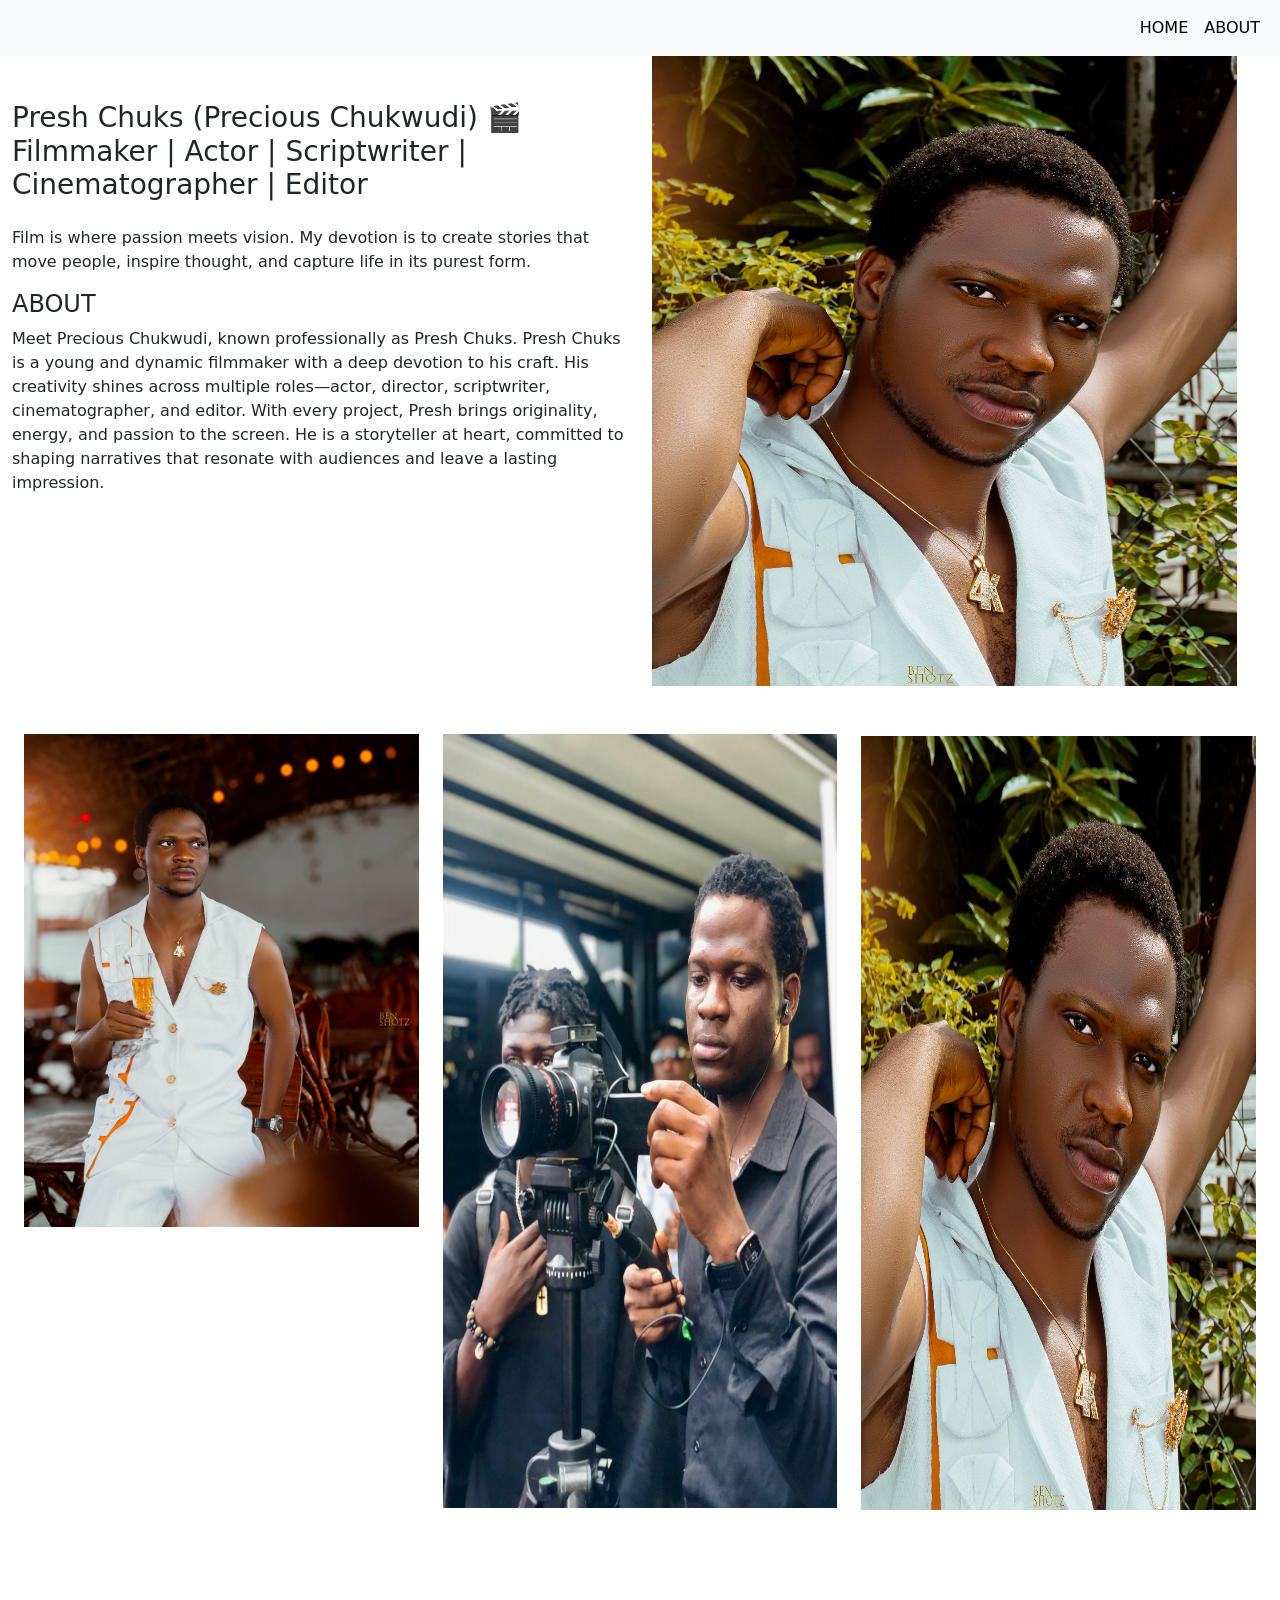
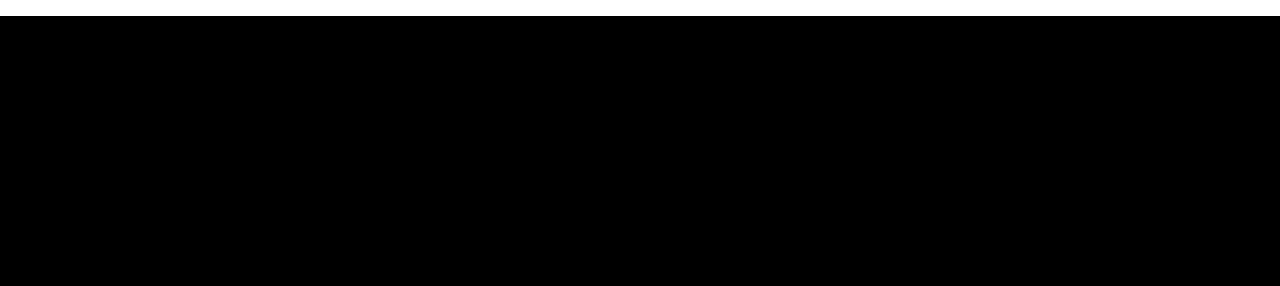
<file: index.html>
<!DOCTYPE html>
<html lang="en">
<head>
  <meta charset="UTF-8">
  <meta name="viewport" content="width=device-width, initial-scale=1.0">
  <title>PRESH CHUKS</title>
  <link rel="icon" href="./assets/photo_2025-10-16_15-00-42.jpg" />


  <link
      href="https://cdn.jsdelivr.net/npm/bootstrap@5.3.7/dist/css/bootstrap.min.css"
      rel="stylesheet"
      integrity="sha384-LN+7fdVzj6u52u30Kp6M/trliBMCMKTyK833zpbD+pXdCLuTusPj697FH4R/5mcr"
      crossorigin="anonymous"
  />

  <link
      href="https://cdnjs.cloudflare.com/ajax/libs/font-awesome/6.4.0/css/all.min.css"
      rel="stylesheet"
    />

    <link rel="stylesheet" href="index.css">
</head>
<body>

  <nav class="navbar navbar-expand-lg navbar-light bg-light ">
  <div class="container-fluid ">
    <button class="navbar-toggler ms-auto" type="button" data-bs-toggle="collapse" data-bs-target="#navbarTogglerDemo03" aria-controls="navbarTogglerDemo03" aria-expanded="false" aria-label="Toggle navigation">
      <span class="navbar-toggler-icon"></span>
    </button>   
    <div class="collapse navbar-collapse justify-content-end" id="navbarTogglerDemo03">
      <ul class="navbar-nav justify-content-end mb-2 mb-lg-0">
        <li class="nav-item ">
          <a class="nav-link justify-content-end active" aria-current="page" href="#">HOME</a>
        </li>
        <li class="nav-item">
          <a class="nav-link text-black" href="./about.html">ABOUT</a>
        </li>
        
      </ul>
    </div>
  </div>
  </nav>



  <div class="container-fluid ">
    <div class="row">

    <div class="col-sm-12 col-md-6 col-lg-6  ">
      <h3 class="page_introduction_txt">Presh Chuks (Precious Chukwudi)
        🎬 Filmmaker | Actor | Scriptwriter | Cinematographer | Editor</h3>

      <p class="mt-lg-4">
      Film is where passion meets vision. My devotion is to create stories  that move people, inspire thought, and capture life in its purest form.
    </p>

    <div class="about_us_big_screen">
      <h4>ABOUT</h4>
      <p>
        Meet 
        Precious Chukwudi, known professionally as Presh Chuks. Presh Chuks is a young and dynamic filmmaker with a deep devotion to his craft. His creativity shines across multiple roles—actor, director, scriptwriter, cinematographer, and editor.

       With every project, Presh brings originality, energy, and passion to the screen. He is a storyteller at heart, committed to shaping narratives that resonate with audiences and leave a lasting impression.
      </p>
    </div>
    </div>

    <div class="col-sm-12 col-md-6 col-lg-6 ">
      <img class="img-fluid page_introduction_img" src="./assets/photo_2025-10-16_15-00-42.jpg" alt="">
    </div>

    

    </div>

  </div>
 


  <div class="container-fluid px-lg-4 ">

    <div class="row  second_container mt-lg-5">
      
      <div class="col-lg-2 col-md-6 mb-2 col-sm-12 col-xl-4" style="">
        <img class="img-fluid first_img_second_container" src="./assets/photo_2025-10-16_15-00-46.jpg" alt="">
      </div>

      <div class="col-lg-2 col-md-6 mb-lg-2  col-sm-12 col-xl-4">
        <img class="img-fluid second_img_second_container" src="./assets/photo_2025-10-15_19-41-39.jpg" alt="">
      </div>

      <div class="col-lg-2 col-md-6 col-sm-12 col-xl-4">
        <img class="img-fluid third_img_second_container" src="./assets/photo_2025-10-16_15-00-42.jpg" alt="">
      </div>
     
    </div>

  </div>














  <footer class="page_fotter" style="background-color: black; height: 30vh; margin-top: 2  0px;">
    <div class="container-fluid"></div>
    <!-- <div class="text-light text-center "><h3>PRESH CHUKS</h3></div> -->
  </footer>



<script src="https://cdn.jsdelivr.net/npm/@popperjs/core@2.11.8/dist/umd/popper.min.js" integrity="sha384-I7E8VVD/ismYTF4hNIPjVp/Zjvgyol6VFvRkX/vR+Vc4jQkC+hVqc2pM8ODewa9r" crossorigin="anonymous"></script>
<script src="https://cdn.jsdelivr.net/npm/bootstrap@5.3.8/dist/js/bootstrap.min.js" integrity="sha384-G/EV+4j2dNv+tEPo3++6LCgdCROaejBqfUeNjuKAiuXbjrxilcCdDz6ZAVfHWe1Y" crossorigin="anonymous"></script>
  
</body>
</html>
</file>
<file: index.css>
body{
    padding: none;
    margin: none;
}

li.nav-item{
    justify-items: end;
}

button.navbar-toggler.ms-auto{
    margin-top: 15px;
}

h3.page_introduction_txt{
    margin-top: 45px;
}

img.img-fluid.page_introduction_img{
    height: 70vh;
    width: 95%;
}

div.row.second_container{
    margin-bottom: 35px;
}

img.img-fluid.second_img_second_container{
    height: 86vh;
    width: 100%;
}

img.img-fluid.third_img_second_container{
    height: 86vh;
    margin-top: 2px;
}

img.img-fluid.second_img_second_container:hover{
    transform: scale(1.05);
  box-shadow: 0 4px 10px rgba(0, 0, 0, 0.2);
  transition: transform 0.3s ease, box-shadow 0.3s ease;
}

img.img-fluid.first_img_second_container:hover{
       transform: scale(1.05);
  box-shadow: 0 4px 10px rgba(0, 0, 0, 0.2);
  transition: transform 0.3s ease, box-shadow 0.3s ease;
}

img.img-fluid.third_img_second_container:hover{
     transform: scale(1.05);
  box-shadow: 0 4px 10px rgba(0, 0, 0, 0.2);
  transition: transform 0.3s ease, box-shadow 0.3s ease;
}








footer.page_fotter{
    margin-top: 100px;
}



@media (max-width: 600px) {
    
    img.img-fluid.page_introduction_img{
        height: 70vh;
        width: 100%;
    }

    .about_us_big_screen{
        display: none;
    }

    footer.page_fotter{
        height: 10vh !important;
        margin-top: 50px;
        width: 100%;
    }

    img.img-fluid.third_img_second_container{
        display: none;
    }

    img.img-fluid.page_introduction_img{
        margin-bottom: 10px;
    }

}
</file>
